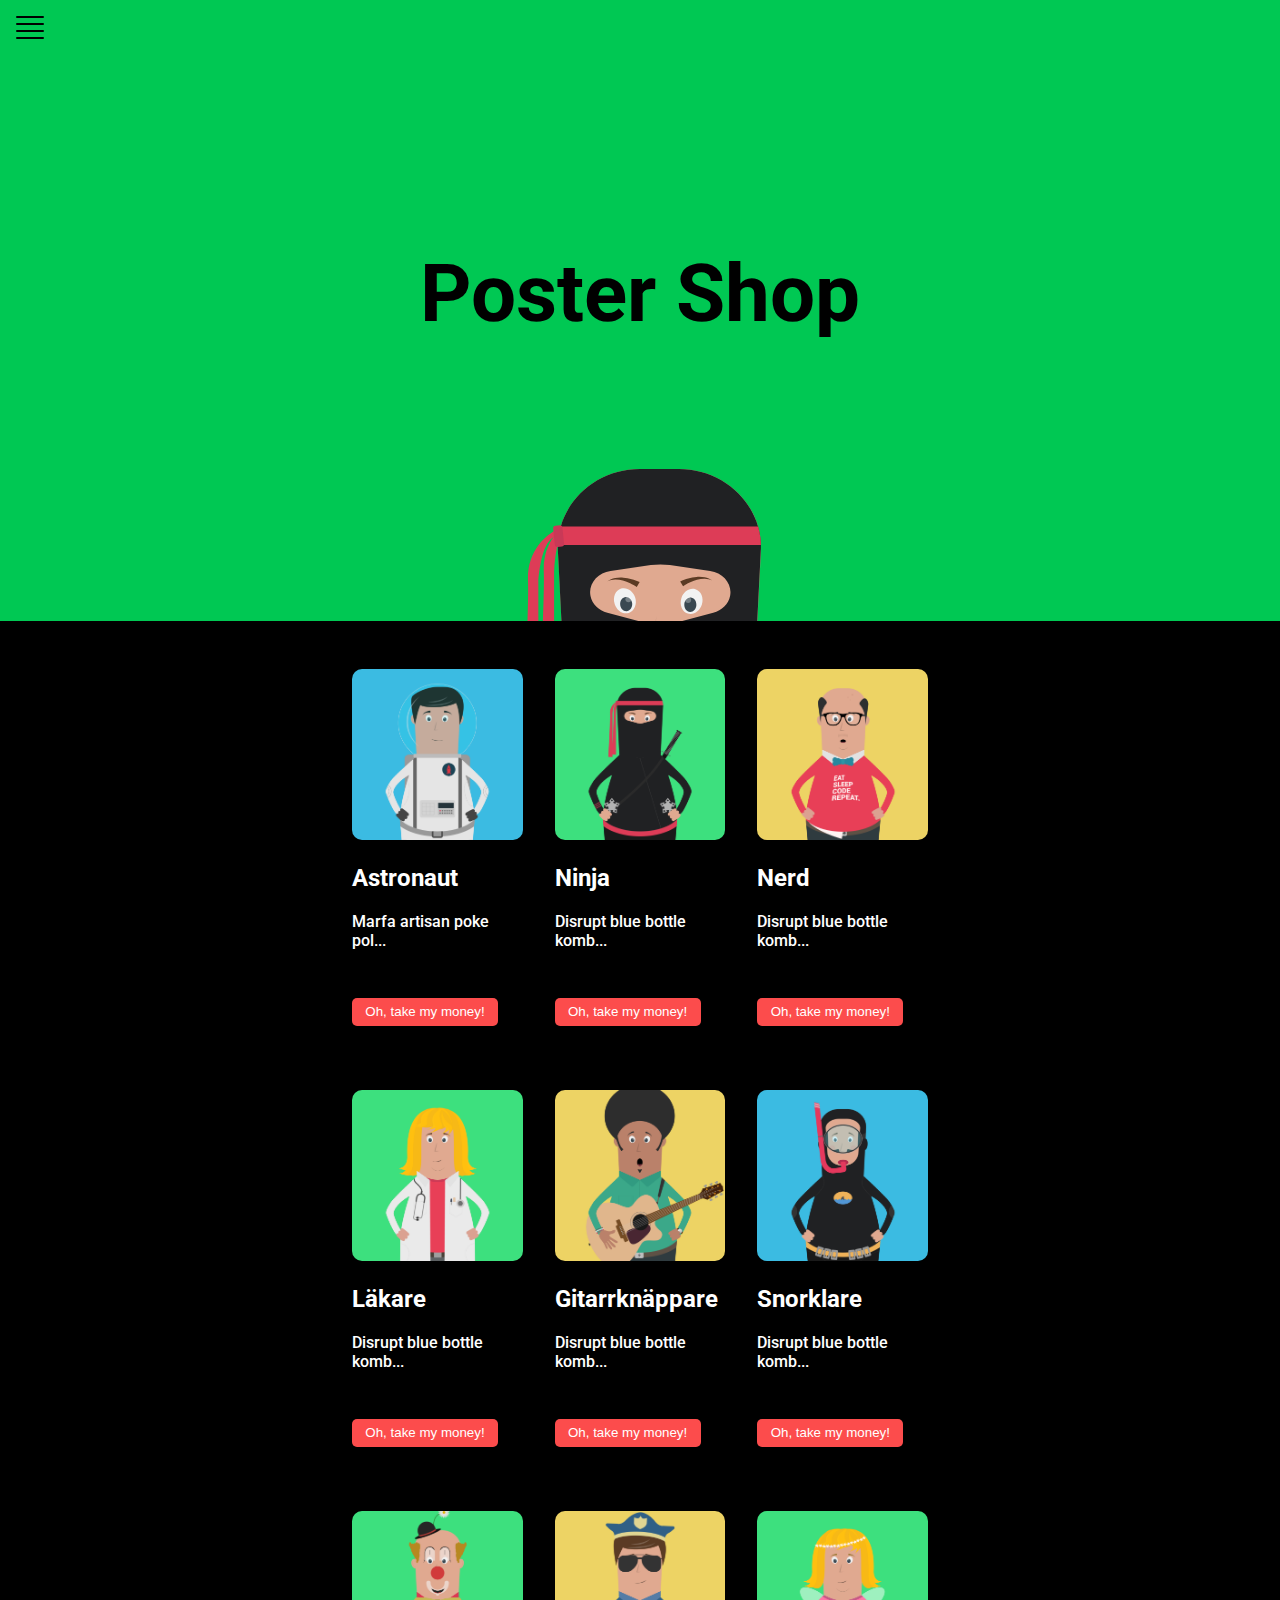
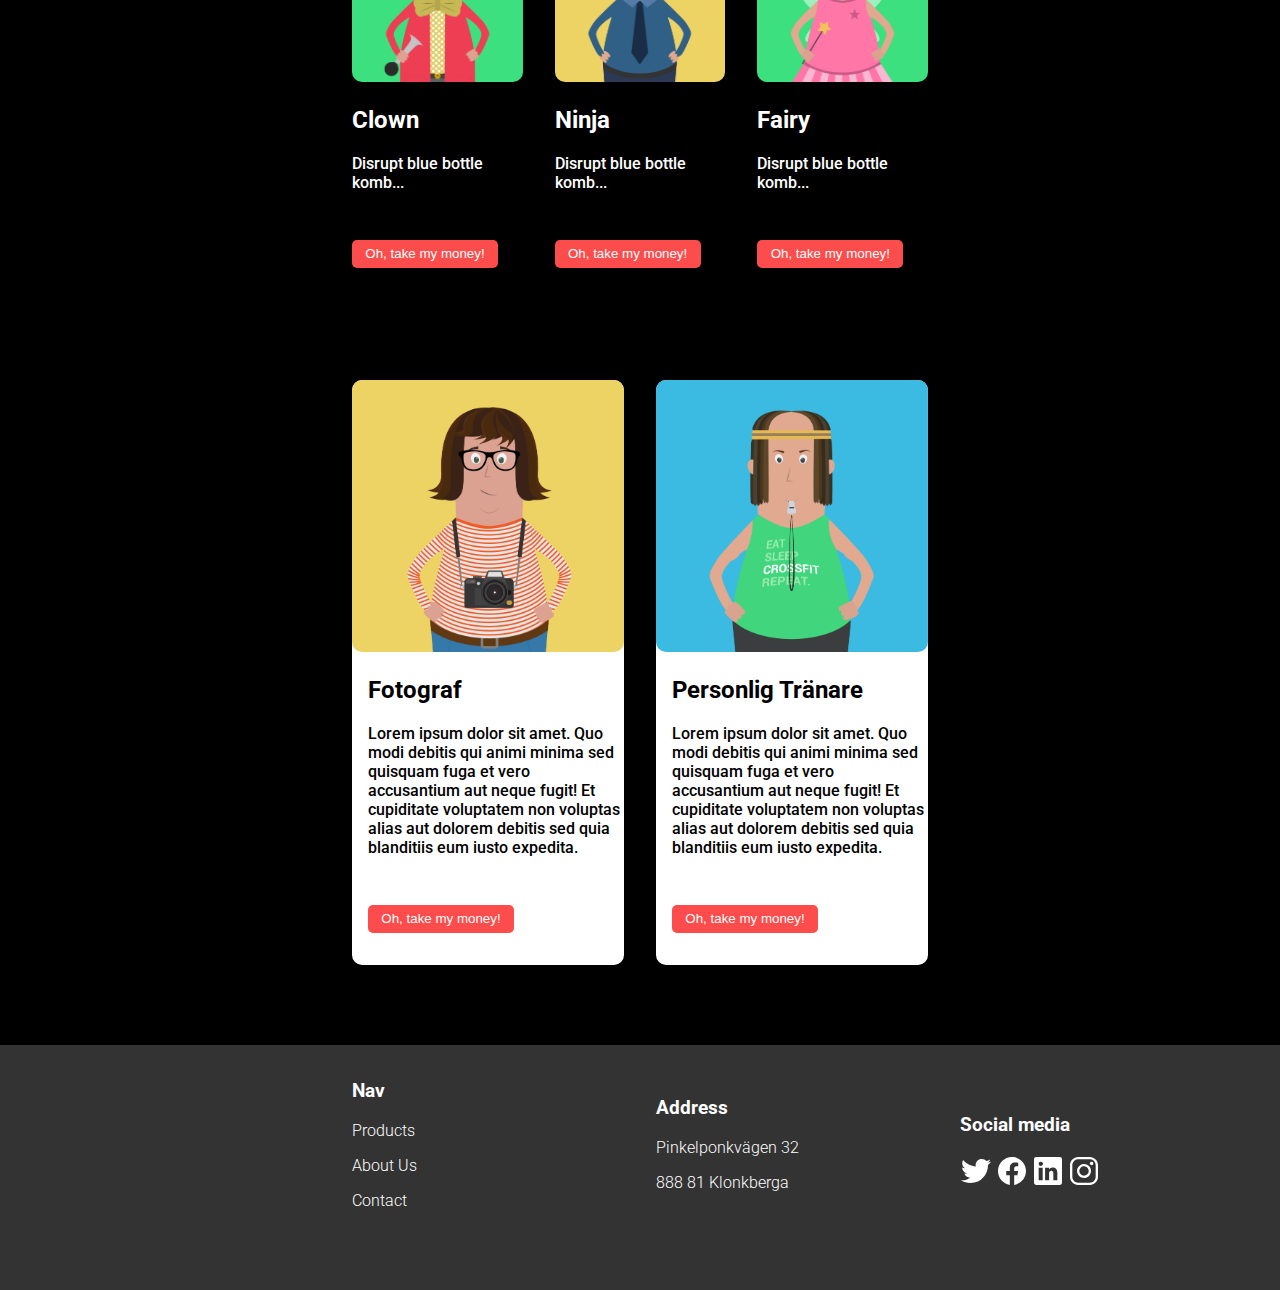
<file: Postershop_website/index.html>
<!DOCTYPE html>
<html lang="en">
  <head>
    <meta charset="UTF-8" />
    <meta name="viewport" content="width=device-width, initial-scale=1.0" />
    <title>PosterShop</title>
    <link rel="stylesheet" href="style.css" />
    <link rel="preconnect" href="https://fonts.googleapis.com" />
    <link rel="preconnect" href="https://fonts.gstatic.com" crossorigin />
    <link
      href="https://fonts.googleapis.com/css2?family=Roboto:ital,wght@0,100;0,300;0,400;0,500;0,700;0,900;1,100;1,300;1,400;1,500;1,700;1,900&display=swap"
      rel="stylesheet"
    />
  </head>
  <body>
    <header>
      <div class="header-content">
        <img src="assets/navicon.svg" alt="Navicon" class="nav-icon" />
        <h1>Poster Shop</h1>
        <img src="assets/ninjahead.svg" alt="Ninja Head" class="ninja-head" />
      </div>
    </header>
    <main>
      <section class="product-grid">
        <article class="product-card">
          <img src="assets/char-1.png" alt="Astronaut" />
          <h2>Astronaut</h2>
          <p>Marfa artisan poke pol...</p>
          <button>Oh, take my money!</button>
        </article>
        <article class="product-card">
          <img src="assets/char-2.png" alt="Ninja" />
          <h2>Ninja</h2>
          <p>Disrupt blue bottle komb...</p>
          <button>Oh, take my money!</button>
        </article>
        <article class="product-card">
          <img src="assets/char-3.png" alt="Nerd" />
          <h2>Nerd</h2>
          <p>Disrupt blue bottle komb...</p>
          <button>Oh, take my money!</button>
        </article>
        <article class="product-card">
          <img src="assets/char-11.png" alt="Läkare" />
          <h2>Läkare</h2>
          <p>Disrupt blue bottle komb...</p>
          <button>Oh, take my money!</button>
        </article>
        <article class="product-card">
          <img src="assets/char-12.png" alt="Gitarrknäppre" />
          <h2>Gitarrknäppare</h2>
          <p>Disrupt blue bottle komb...</p>
          <button>Oh, take my money!</button>
        </article>
        <article class="product-card">
          <img src="assets/char-4.png" alt="Snorklare" />
          <h2>Snorklare</h2>
          <p>Disrupt blue bottle komb...</p>
          <button>Oh, take my money!</button>
        </article>
        <article class="product-card">
          <img src="assets/char-5.png" alt="Clown" />
          <h2>Clown</h2>
          <p>Disrupt blue bottle komb...</p>
          <button>Oh, take my money!</button>
        </article>
        <article class="product-card">
          <img src="assets/char-6.png" alt="Ninja" />
          <h2>Ninja</h2>
          <p>Disrupt blue bottle komb...</p>
          <button>Oh, take my money!</button>
        </article>
        <article class="product-card">
          <img src="assets/char-8.png" alt="Fairy" />
          <h2>Fairy</h2>
          <p>Disrupt blue bottle komb...</p>
          <button>Oh, take my money!</button>
        </article>
      </section>

      <section class="product-grid-bottom">
        <article class="product-card-bottom">
          <img src="assets/char-7.png" alt="Astronaut" />
          <h2>Fotograf</h2>
          <p>
            Lorem ipsum dolor sit amet. Quo modi debitis qui animi minima sed
            quisquam fuga et vero accusantium aut neque fugit! Et cupiditate
            voluptatem non voluptas alias aut dolorem debitis sed quia
            blanditiis eum iusto expedita.
          </p>
          <button>Oh, take my money!</button>
        </article>
        <article class="product-card-bottom">
          <img src="assets/char-9.png" alt="PT" />
          <h2>Personlig Tränare</h2>
          <p>
            Lorem ipsum dolor sit amet. Quo modi debitis qui animi minima sed
            quisquam fuga et vero accusantium aut neque fugit! Et cupiditate
            voluptatem non voluptas alias aut dolorem debitis sed quia
            blanditiis eum iusto expedita.
          </p>
          <button>Oh, take my money!</button>
        </article>
      </section>
    </main>
    <footer>
      <div class="footer-content">
        <section class="footer-section">
          <h3>Nav</h3>
          <p>Products</p>
          <p>About Us</p>
          <p>Contact</p>
        </section>
        <section class="footer-section">
          <h3>Address</h3>
          <p>Pinkelponkvägen 32</p>
          <p>888 81 Klonkberga</p>
        </section>
        <section class="footer-section">
          <h3>Social media</h3>
          <img src="assets/logo-twitter.svg" alt="Twitter" />
          <img src="assets/logo-facebook.svg" alt="Facebook" />
          <img src="assets/logo-linkedin.svg" alt="LinkedIn" />
          <img src="assets/logo-instagram.svg" alt="Instagram" />
        </section>
      </div>
    </footer>
  </body>
</html>
</file>
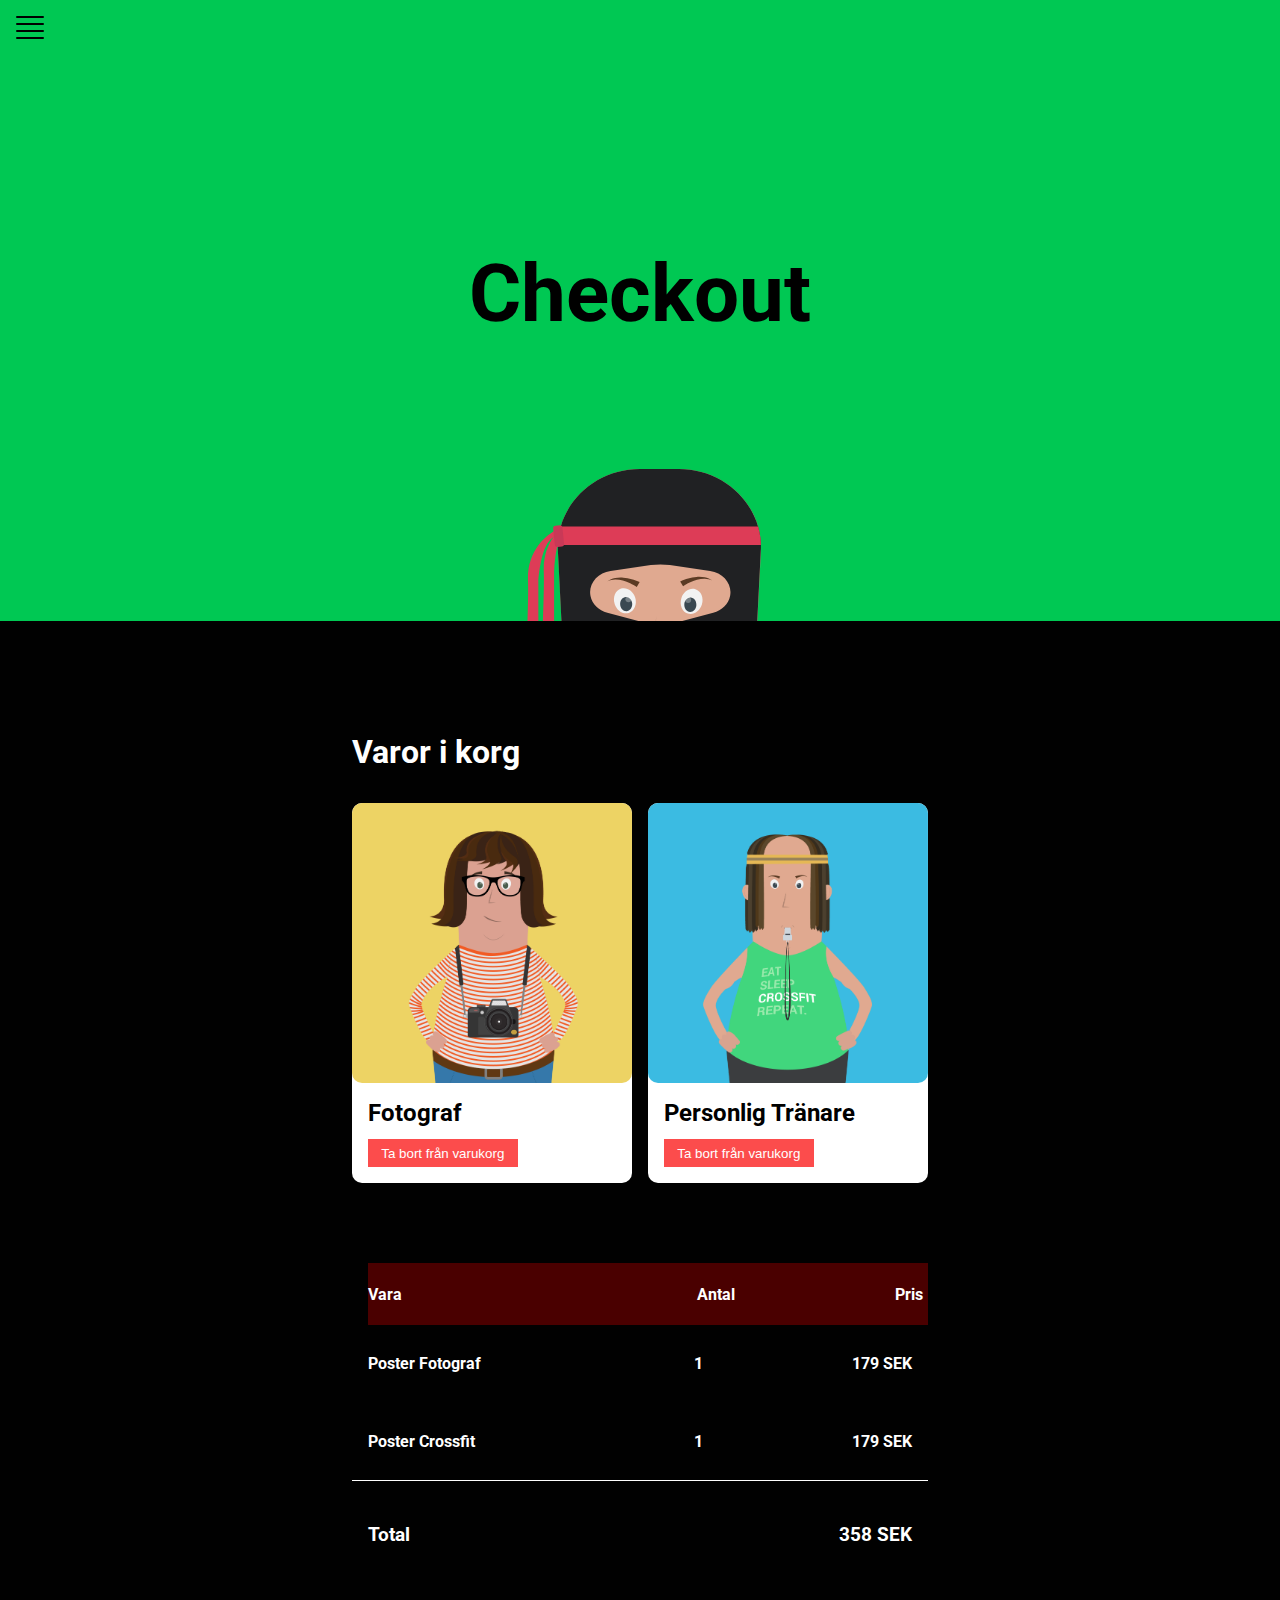
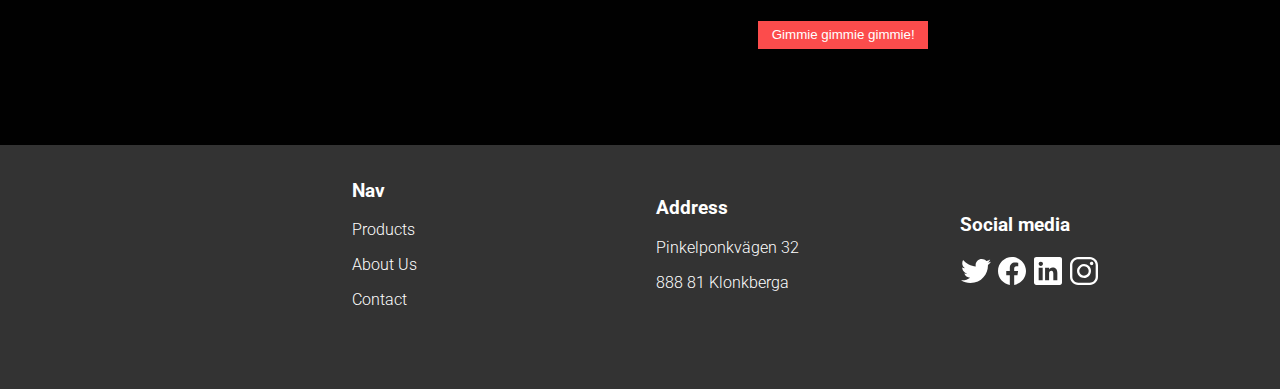
<file: Postershop_website/checkout.html>
<!DOCTYPE html>
<html lang="en">
  <head>
    <meta charset="UTF-8" />
    <meta name="viewport" content="width=device-width, initial-scale=1.0" />
    <title>PosterShop</title>
    <link rel="stylesheet" href="styles.css" />
    <link rel="preconnect" href="https://fonts.googleapis.com" />
    <link rel="preconnect" href="https://fonts.gstatic.com" crossorigin />
    <link
      href="https://fonts.googleapis.com/css2?family=Roboto:ital,wght@0,100;0,300;0,400;0,500;0,700;0,900;1,100;1,300;1,400;1,500;1,700;1,900&display=swap"
      rel="stylesheet"
    />
  </head>
  <body>
    <header>
      <div class="header-content">
        <img src="assets/navicon.svg" alt="Navicon" class="nav-icon" />
        <h1>Checkout</h1>
        <img src="assets/ninjahead.svg" alt="Ninja Head" class="ninja-head" />
      </div>
    </header>
    <section class="cart-header">
      <h1>Varor i korg</h1>
    </section>
    <section class="product-grid-bottom">
      <article class="product-card-bottom">
        <img src="assets/char-7.png" alt="Fotograf" />
        <h2>Fotograf</h2>
        <button>Ta bort från varukorg</button>
      </article>
      <article class="product-card-bottom">
        <img src="assets/char-9.png" alt="PT" />
        <h2>Personlig Tränare</h2>
        <button>Ta bort från varukorg</button>
      </article>
    </section>
    <article class="cart">
      <section class="cart-heading">
        <h4>Vara</h4>
        <h4>Antal</h4>
        <h4>Pris</h4>
      </section>
      <section class="cart-item">
        <h4>Poster Fotograf</h4>
        <h4>1</h4>
        <h4 class="price">179 SEK</h4>
      </section>
      <section class="cart-item">
        <h4>Poster Crossfit</h4>
        <h4>1</h4>
        <h4 class="price">179 SEK</h4>
      </section>
      <section class="cart-divider"></section>
      <section class="cart-total">
        <h3>Total</h3>
        <h3 class="go-right price">358 SEK</h3>
      </section>
    </article>
    <section class="cart-button">
      <button>Gimmie gimmie gimmie!</button>
    </section>
    <footer>
      <div class="footer-content">
        <section class="footer-section">
          <h3>Nav</h3>
          <p>Products</p>
          <p>About Us</p>
          <p>Contact</p>
        </section>
        <section class="footer-section">
          <h3>Address</h3>
          <p>Pinkelponkvägen 32</p>
          <p>888 81 Klonkberga</p>
        </section>
        <section class="footer-section">
          <h3>Social media</h3>
          <img src="assets/logo-twitter.svg" alt="Twitter" />
          <img src="assets/logo-facebook.svg" alt="Facebook" />
          <img src="assets/logo-linkedin.svg" alt="LinkedIn" />
          <img src="assets/logo-instagram.svg" alt="Instagram" />
        </section>
      </div>
    </footer>
  </body>
</html>
</file>
<file: Postershop_website/style.css>
body {
  margin: 0;
  font-family: "Roboto", sans-serif;
  font-weight: 500;
  font-style: normal;
  display: grid;
  min-height: 100vh;
  background-color: black;
}

header {
  background-color: #00c853;
  display: grid;
}

.header-content {
  place-items: center;
  display: grid;
}

.header-content h1 {
  margin-top: 13rem;
  font-size: 5em;
}

.ninja-head {
  margin: 8em auto 0;
}

.nav-icon {
  margin: 1em auto 0;
  margin-left: 1rem;
}

h1 {
  margin: 0;
}

.product-grid {
  display: grid;
  grid-template-columns: repeat(3, 1fr);
  gap: 2em;
  padding-top: 3rem;
  margin-left: 22rem;
  margin-right: 22rem;
  text-align: left;
  background-color: black;
}

.product-grid-bottom {
  display: grid;
  grid-template-columns: repeat(2, 1fr);
  gap: 2em;
  padding-top: 5rem;
  padding-bottom: 5rem;
  margin-left: 22rem;
  margin-right: 22rem;
  text-align: left;
}

.product-card,
.product-card-bottom {
  color: white;
  background-color: black;
  border-radius: 10px;
}

.product-card-bottom {
  background-color: white;
}

.product-card img,
.product-card-bottom img {
  width: 100%;
  height: auto;
  border-radius: 10px;
}

.product-card h2,
.product-card-bottom h2 {
  color: white;
}

.product-card-bottom h2 {
  color: black;
  margin-left: 1rem;
}

.product-card p,
.product-card-bottom p {
  color: white;
}

.product-card-bottom p {
  color: black;
  margin-left: 1rem;
}

.product-card button,
.product-card-bottom button {
  background-color: #fc4c4c;
  color: #fff;
  border: none;
  margin-top: 2rem;
  margin-bottom: 2rem;
  padding: 0.5em 1em;
  border-radius: 5px;
  cursor: pointer;
}

.product-card-bottom button {
  margin-left: 1rem;
}

footer {
  background-color: #333;
  color: #fff;
  padding: 1em;
  padding-bottom: 4em;
  text-align: left;
  padding-left: 22rem;
  font-weight: 300;
}

.footer-content {
  display: grid;
  grid-template-columns: repeat(3, 1fr);
  align-items: center;
}

.footer-section h3 {
  font-weight: bold;
}

/* Media Queries */

@media screen and (max-width: 600px) {
  .product-grid {
    grid-template-columns: 1fr !important;
    margin-left: 1rem !important;
    margin-right: 1rem !important;
    gap: 1rem !important;
  }

  .product-grid-bottom {
    grid-template-columns: 1fr !important;
    margin-left: 1rem !important;
    margin-right: 1rem !important;
    gap: 1rem !important;
  }

  .cart-header {
    margin-top: 1rem !important;
    margin-left: 1rem !important;
    margin-right: 1rem !important;
  }

  .cart {
    margin-left: 1rem !important;
    margin-right: 1rem !important;
  }

  .cart-heading,
  .cart-item,
  .cart-total {
    grid-template-columns: 1fr 1fr 1fr !important;
  }

  .footer-content {
    grid-template-columns: 1fr !important;
    padding-left: 1rem !important;
  }

  .cart-button {
    margin-left: 1rem !important;
    margin-right: 1rem !important;
    justify-content: center !important;
  }
}
</file>
<file: Postershop_website/styles.css>
body {
  margin: 0;
  font-family: "Roboto", sans-serif;
  font-weight: 500;
  font-style: normal;
  display: grid;
  min-height: 100vh;
  background-color: #010101;
  color: white;
}

header {
  background-color: #00c853;
  display: grid;
}

.header-content {
  place-items: center;
  display: grid;
}

.header-content h1 {
  color: black;
  margin-top: 13rem;
  font-size: 5em;
}

.ninja-head {
  margin: 8em auto 0;
}

.nav-icon {
  margin: 1em auto 0;
  margin-left: 1rem;
}

h1 {
  margin: 0;
}

.product-grid-bottom {
  display: grid;
  grid-template-columns: repeat(2, 1fr);
  gap: 1em;
  margin-top: 2rem;
  margin-bottom: 5rem;
  margin-left: 22rem;
  margin-right: 22rem;
  text-align: left;
}

.cart-header {
  color: white;
  display: grid;
  gap: 1em;
  margin-top: 7rem;
  margin-left: 22rem;
  margin-right: 22rem;
  text-align: left;
}

.product-card-bottom {
  background-color: white;
  border-radius: 10px;
}

.product-card-bottom img {
  width: 100%;
  height: auto;
  border-radius: 10px;
}

.product-card-bottom h2 {
  padding-left: 1rem;
  margin: 0.5em 0;
  color: black;
}

.product-card-bottom p {
  color: #666;
}

.product-card-bottom button {
  background-color: #fc4c4c;
  color: #fff;
  border: none;
  padding: 0.5em 1em;
  cursor: pointer;
  margin-left: 1rem;
  margin-bottom: 1rem;
}

.cart {
  display: grid;
  color: white;
  margin-left: 22rem;
  margin-right: 22rem;
}

.cart-heading {
  background-color: #4a0000;
  display: grid;
  grid-template-columns: 4.5fr 2.7fr 0.45fr;
  font-weight: bold;
  margin-left: 1rem;
}

.cart-item {
  display: grid;
  grid-template-columns: 3fr 1fr 1fr;
  padding: 0.5rem 1rem;
}

.cart-divider {
  border-bottom: 1px solid white;
  margin-bottom: 1rem;
}

.cart-total {
  display: grid;
  grid-template-columns: 2fr 2fr;
  padding: 0.5rem 1rem;
  font-weight: bold;
}

.cart-total .go-right {
  text-align: right;
}

.price {
  text-align: right;
}

footer {
  background-color: #333;
  color: #fff;
  padding: 1em;
  padding-bottom: 4em;
  text-align: left;
  padding-left: 22rem;
  font-weight: 300;
}

.footer-content {
  display: grid;
  grid-template-columns: repeat(3, 1fr);
  align-items: center;
}

.footer-section h3 {
  font-weight: bold;
}

.cart-button {
  display: grid;
  margin-left: 30rem;
  margin-right: 22rem;
  justify-content: end;
}

.cart-button button {
  background-color: #fc4c4c;
  color: #fff;
  border: none;
  padding: 0.5em 1em;
  cursor: pointer;
  margin-bottom: 6rem;
  margin-top: 3rem;
}

/* Media Queries */

@media screen and (max-width: 600px) {
  .product-grid {
    grid-template-columns: 1fr !important;
    margin-left: 1rem !important;
    margin-right: 1rem !important;
    gap: 1rem !important;
  }

  .product-grid-bottom {
    grid-template-columns: 1fr !important;
    margin-left: 1rem !important;
    margin-right: 1rem !important;
    gap: 1rem !important;
  }

  .cart-header {
    margin-top: 1rem !important;
    margin-left: 1rem !important;
    margin-right: 1rem !important;
  }

  .cart {
    margin-left: 1rem !important;
    margin-right: 1rem !important;
  }

  .cart-heading,
  .cart-item,
  .cart-total {
    grid-template-columns: 1fr 1fr 1fr !important;
  }

  .footer-content {
    grid-template-columns: 1fr !important;
    padding-left: 1rem !important;
  }

  .cart-button {
    margin-left: 1rem !important;
    margin-right: 1rem !important;
    justify-content: center !important;
  }
}
</file>
